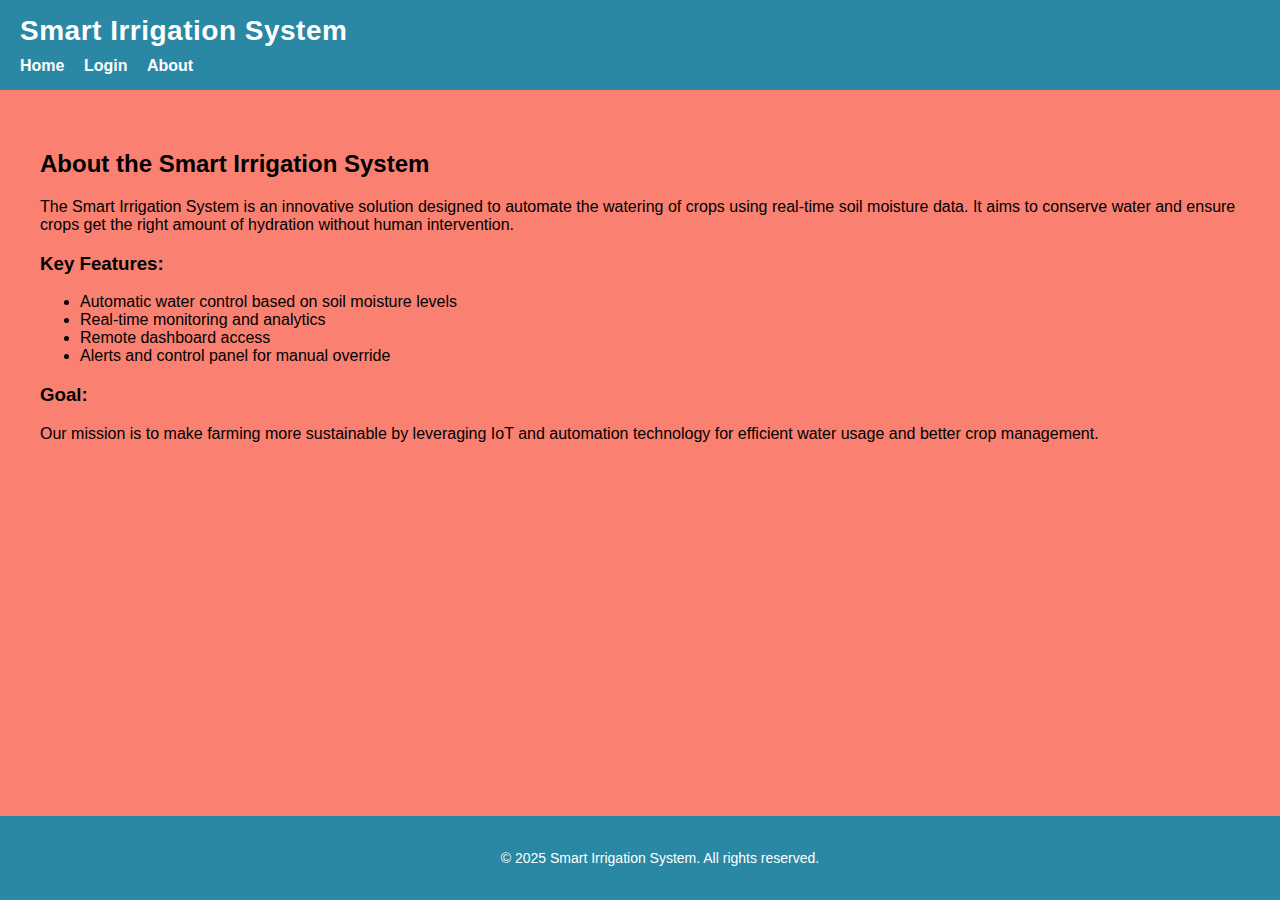
<file: about.html>
<!DOCTYPE html>
<html lang="en">
<head>
  <meta charset="UTF-8" />
  <meta name="viewport" content="width=device-width, initial-scale=1.0"/>
  <title>About - Smart Irrigation System</title>
  <link rel="stylesheet" href="style.css" />
</head>
<body>
  <header>
  <h1>Smart Irrigation System</h1>
  <nav>
    <a href="index.html">Home</a>
    <a href="login.html">Login</a>
    <!-- <a href="dashboard.html">Dashboard</a> -->
    <!-- <a href="profile.html">Profile</a> -->
    <a href="about.html">About</a>
  </nav>
</header>

  <main>
    <section style="padding: 40px;">
      <h2>About the Smart Irrigation System</h2>
      <p>
        The Smart Irrigation System is an innovative solution designed to automate the watering of crops
        using real-time soil moisture data. It aims to conserve water and ensure crops get the right
        amount of hydration without human intervention.
      </p>

      <h3>Key Features:</h3>
      <ul>
        <li>Automatic water control based on soil moisture levels</li>
        <li>Real-time monitoring and analytics</li>
        <li>Remote dashboard access</li>
        <li>Alerts and control panel for manual override</li>
      </ul>

      <h3>Goal:</h3>
      <p>
        Our mission is to make farming more sustainable by leveraging IoT and automation technology for
        efficient water usage and better crop management.
      </p>
    </section>
  </main>

  <footer>
    <p>&copy; 2025 Smart Irrigation System. All rights reserved.</p>
  </footer>

</body>
</html>
</file>
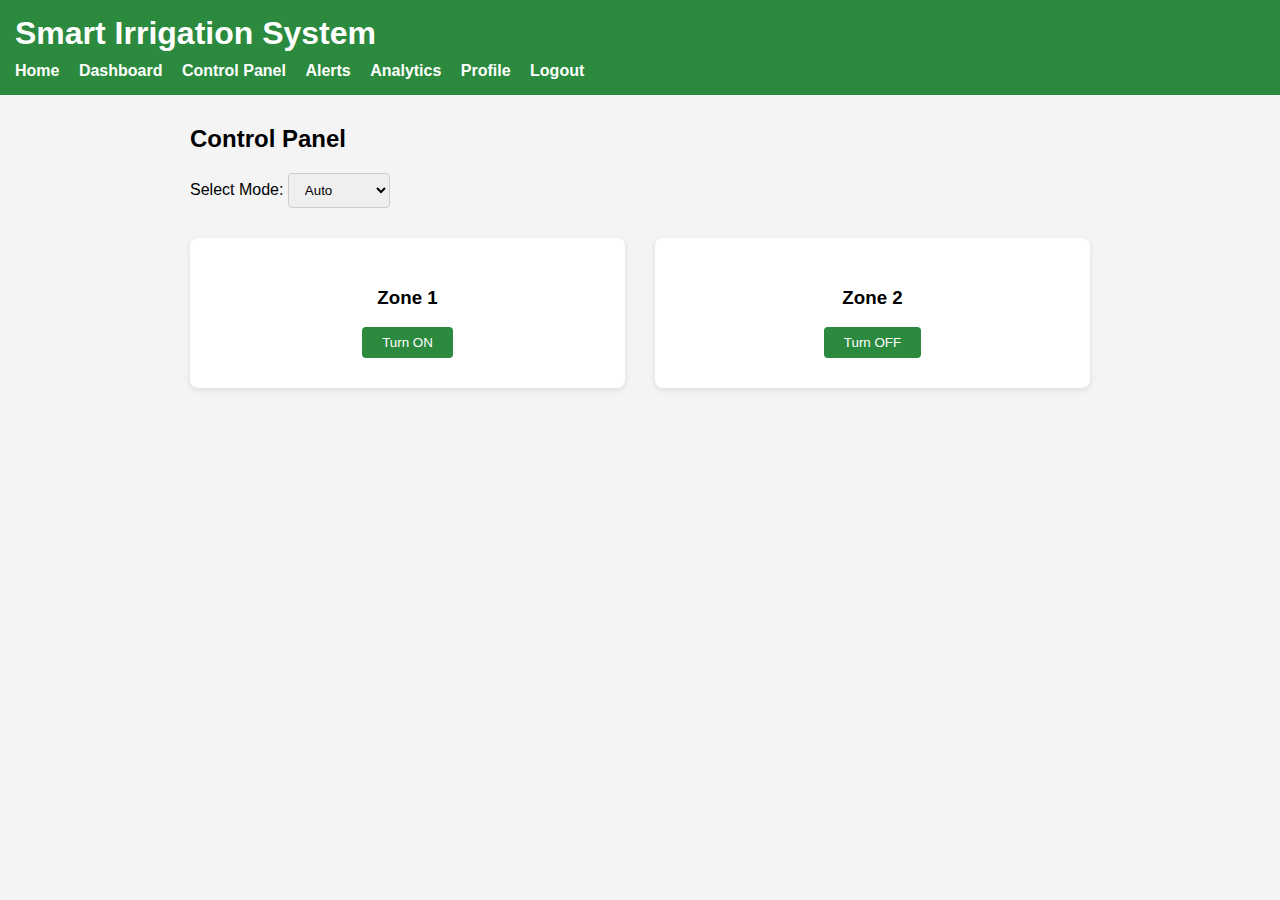
<file: control.html>
<!DOCTYPE html>
<html lang="en">
<head>
  <meta charset="UTF-8">
  <meta name="viewport" content="width=device-width, initial-scale=1.0">
  <title>Control Panel | Smart Irrigation System</title>
  <link rel="stylesheet" href="control.css">
</head>
<body>

  <header>
    <h1>Smart Irrigation System</h1>
    <nav>
      <a href="index.html">Home</a>
      <a href="dashboard.html">Dashboard</a>
      <a href="control.html">Control Panel</a>
      <a href="alerts.html">Alerts</a>
      <a href="analytics.html">Analytics</a>
      <a href="profile.html">Profile</a>
      <a href="login.html">Logout</a>
    </nav>
  </header>

  <div class="container">
    <h2>Control Panel</h2>

    <div class="mode">
      <label for="modeSelect">Select Mode:</label>
      <select id="modeSelect">
        <option value="auto">Auto</option>
        <option value="manual">Manual</option>
        <option value="schedule">Schedule</option>
      </select>
    </div>

    <div class="zones">
      <div class="zone">
        <h3>Zone 1</h3>
        <button>Turn ON</button>
      </div>

      <div class="zone">
        <h3>Zone 2</h3>
        <button>Turn OFF</button>
      </div>
    </div>
  </div>

</body>
</html>
</file>
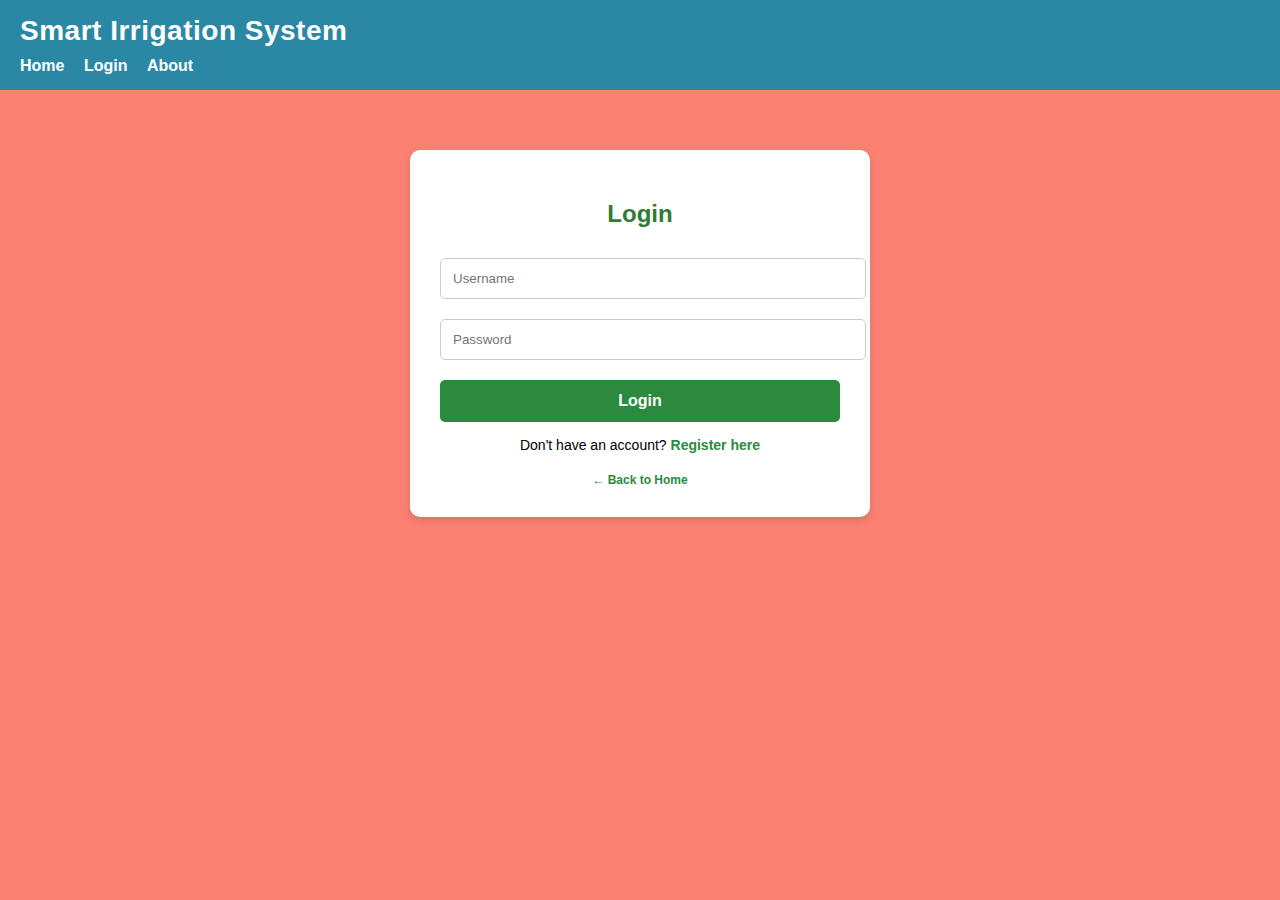
<file: login.html>
<!DOCTYPE html>
<html lang="en">
<head>
  <meta charset="UTF-8">
  <meta name="viewport" content="width=device-width, initial-scale=1.0">
  <title>Profile | Smart Irrigation System</title>
  <link rel="stylesheet" href="login.css">
  <link rel="stylesheet" href="style.css">
</head>
<body>

   <header>
  <h1>Smart Irrigation System</h1>
  <nav>
    <a href="index.html">Home</a>
    <a href="login.html">Login</a>
    <!-- <a href="dashboard.html">Dashboard</a> -->
    <!-- <a href="profile.html">Profile</a> -->
    <a href="about.html">About</a>
  </nav>
</header>

  <div class="login-container">
    <h2>Login</h2>
    <form>
      <input type="text" placeholder="Username" required>
      <input type="password" placeholder="Password" required>
      <button type="submit">Login</button>
    </form>
    <p>Don't have an account?
      <a href="register.html">Register here</a>
    </p>
    <a class="back-home" href="index.html">← Back to Home</a>
  </div>

<script>
  document.querySelector('form').addEventListener('submit', function(event) {
    event.preventDefault();

    const inputUsername = document.querySelector('input[type="text"]').value;
    const inputPassword = document.querySelector('input[type="password"]').value;

    const storedUser = JSON.parse(localStorage.getItem('user'));

    if (!storedUser) {
      alert('No registered user found. Please register first.');
    } else if (inputUsername === storedUser.username && inputPassword === storedUser.password) {
      
      alert('Login successful!');
      window.location.href = 'dashboard.html';
    } else {
      alert('Invalid credentials. Please try again.');
    }
  });
</script>



</body>
</html>
</file>
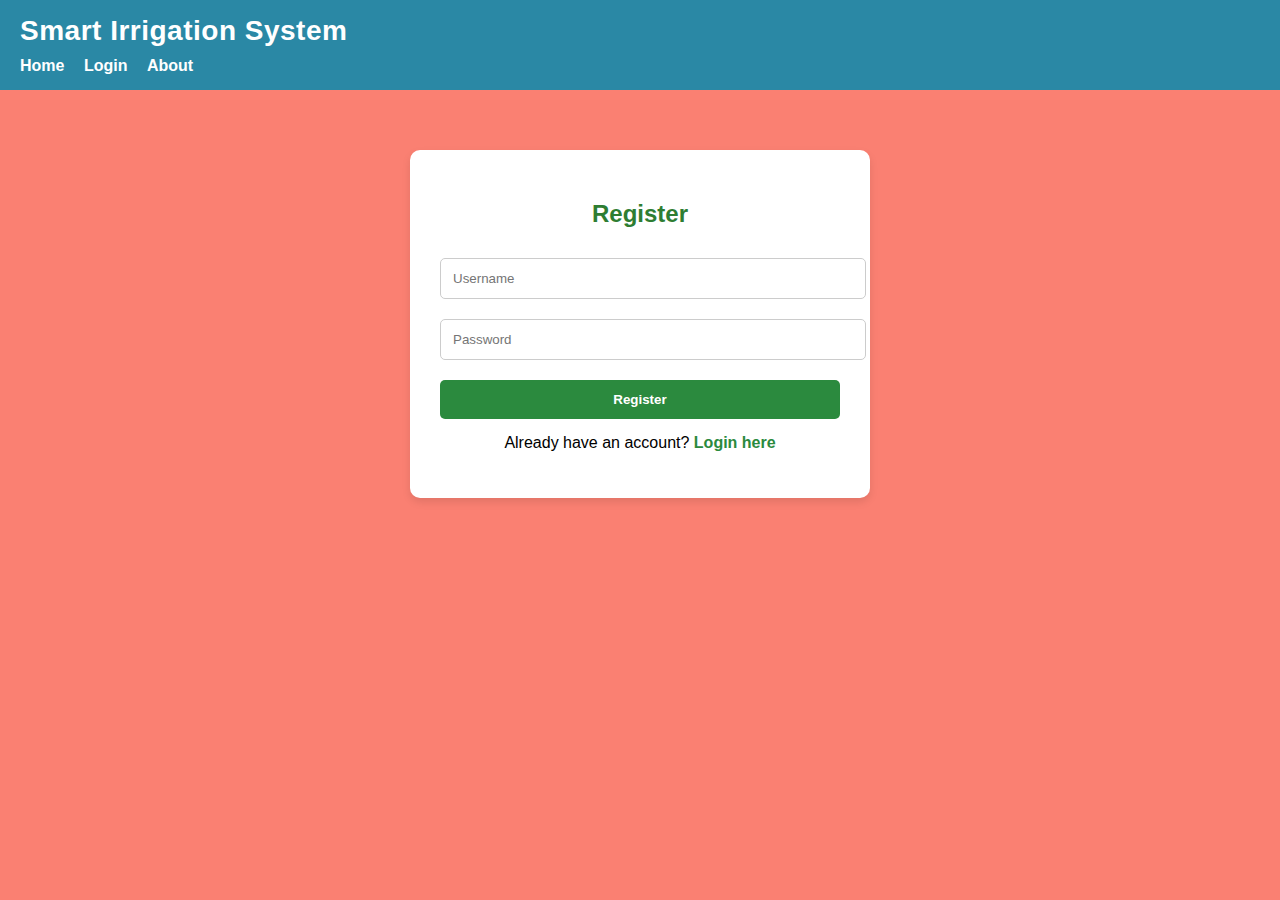
<file: register.html>
<!DOCTYPE html>
<html lang="en">
<head>
  <meta charset="UTF-8" />
  <meta name="viewport" content="width=device-width, initial-scale=1.0"/>
  <title>Register | Smart Irrigation</title>
  <link rel="stylesheet" href="style.css" />
</head>
<body>

  <header>
    <h1>Smart Irrigation System</h1>
    <nav>
      <a href="index.html">Home</a>
      <a href="login.html">Login</a>
      <!-- <a href="dashboard.html">Dashboard</a> -->
      <a href="about.html">About</a>
    </nav>
  </header>

  <div class="login-container">
    <h2>Register</h2>
    <form id="registerForm">
      <input type="text" id="regUsername" placeholder="Username" required>
      <input type="password" id="regPassword" placeholder="Password" required>
      <button type="submit">Register</button>
    </form>
    <p>Already have an account?
      <a href="login.html">Login here</a>
    </p>
  </div>

  <script>
    document.getElementById('registerForm').addEventListener('submit', function(e) {
      e.preventDefault();
      const username = document.getElementById('regUsername').value;
      const password = document.getElementById('regPassword').value;

      // Store in localStorage
      localStorage.setItem('user', JSON.stringify({ username, password }));

      alert('Registration successful! Please login.');
      window.location.href = 'login.html';
    });
  </script>
</body>
</html>
</file>
<file: style.css>
/* Global Styles */
html, body {
  height: 100%;
  width: 100%;
  margin: 0;
  padding: 0;
  font-family: Arial, sans-serif;
  background: salmon;
  color: black;
  display: flex;
  flex-direction: column;
}

/* Main Section */
main {
  flex: 1;
}

/* Header */
header {
  background-color: rgb(42, 136, 165);
  padding: 15px 20px;
  color: #ffffff;
  display: flex;
  flex-direction: column;
  align-items: flex-start;
}

header h1 {
  margin: 0;
  font-size: 28px;     /* Increased size */
  font-weight: 700;    /* Bolder */
  letter-spacing: 0.5px; /* Optional: improves visibility */
}


nav {
  margin-top: 10px;
}

nav a {
  color: #fff;
  margin-right: 15px;
  text-decoration: none;
  font-weight: bold;
}

nav a:hover {
  text-decoration: underline;
}

/* Hero Section */
.hero {
  background: url('farm_bg.jpg') no-repeat center center/cover;
  text-align: center;
  padding: 120px 20px;
  color: #fff;
}

.hero h2 {
  font-size: 36px;
  margin-bottom: 15px;
}

.hero p {
  font-size: 18px;
  margin-bottom: 25px;
}

.hero .btn {
  padding: 12px 24px;
  background-color: #2b8a3e;
  color: white;
  text-decoration: none;
  font-weight: bold;
  border-radius: 5px;
  transition: background 0.3s ease;
}

.hero .btn:hover {
  background-color: #256b32;
}

/* Footer */
footer {
  text-align: center;
  padding: 20px;
  background-color: rgb(42, 136, 165);
  color: white;
  font-size: 14px;
  width: 100%;
}

/* Login / Register Containers */
.login-container,
.register-container {
  max-width: 400px;
  margin: 60px auto;
  background: #ffffff;
  padding: 30px;
  border-radius: 10px;
  box-shadow: 0 4px 8px rgba(0,0,0,0.1);
}

.login-container h2,
.register-container h2 {
  text-align: center;
  color: #2e7d32;
  margin-bottom: 20px;
}

.login-container form input,
.register-container form input {
  width: 100%;
  padding: 12px;
  margin: 10px 0;
  border: 1px solid #ccc;
  border-radius: 5px;
}

.login-container button,
.register-container button {
  width: 100%;
  padding: 12px;
  background: #2b8a3e;
  color: white;
  border: none;
  border-radius: 5px;
  font-weight: bold;
  cursor: pointer;
  margin-top: 10px;
}

.login-container button:hover,
.register-container button:hover {
  background: #256b32;
}

.login-container p,
.register-container p {
  text-align: center;
  margin-top: 15px;
}

.login-container a,
.register-container a {
  color: #2b8a3e;
  text-decoration: none;
  font-weight: bold;
}

.login-container a:hover,
.register-container a:hover {
  text-decoration: underline;
}

.back-home {
  display: block;
  text-align: center;
  margin-top: 20px;
  color: #2b8a3e;
  text-decoration: none;
}

.back-home:hover {
  text-decoration: underline;
}

/* Dashboard Container */
.container {
  max-width: 500px;
  margin: 40px auto;
  background: #ffffff;
  border-radius: 10px;
  padding: 20px;
  box-shadow: 0 4px 8px rgba(0,0,0,0.1);
}

/* Headings */
h1 {
  text-align: center;
  /* color: #2e7d32; */
}

/* Status and Moisture Bar */
.status {
  margin: 20px 0;
}

.moisture-bar {
  background: #ddd;
  border-radius: 20px;
  height: 20px;
  margin: 10px 0;
  overflow: hidden;
}

.moisture-fill {
  height: 100%;
  width: 65%;
  background: #4caf50;
  transition: width 0.3s;
}

/* Controls */
.controls {
  display: flex;
  justify-content: space-between;
  align-items: center;
  margin: 20px 0;
  flex-wrap: wrap;
  gap: 10px;
}

button {
  padding: 10px 20px;
  background: #4caf50;
  border: none;
  color: white;
  border-radius: 5px;
  cursor: pointer;
}

button.off {
  background: #e53935;
}

/* Tips Section */
.tip {
  background: #f1f8e9;
  padding: 10px;
  border-left: 5px solid #8bc34a;
  border-radius: 5px;
  margin-top: 20px;
}

/* Charts */
.chart-section {
  margin-top: 30px;
}

canvas {
  width: 100%;
  max-height: 250px;
}
</file>
<file: control.css>
body {
  margin: 0;
  padding: 0;
  font-family: Arial, sans-serif;
  background: #f4f4f4;
}

header {
  background: #2b8a3e;
  color: #fff;
  padding: 15px;
}

header h1 {
  margin: 0;
}

nav {
  margin-top: 10px;
}

nav a {
  margin-right: 15px;
  color: #fff;
  text-decoration: none;
  font-weight: bold;
}

nav a:hover {
  text-decoration: underline;
}

.container {
  max-width: 900px;
  margin: 30px auto;
  padding: 0 20px;
}

h2 {
  margin-bottom: 20px;
}

.mode {
  margin-bottom: 30px;
}

select {
  padding: 8px 12px;
  border-radius: 4px;
  border: 1px solid #ccc;
}

.zones {
  display: flex;
  gap: 30px;
  flex-wrap: wrap;
}

.zone {
  background: #fff;
  padding: 30px;
  flex: 1 1 250px;
  border-radius: 8px;
  text-align: center;
  box-shadow: 0 2px 6px rgba(0,0,0,0.1);
}

button {
  padding: 8px 20px;
  border: none;
  background: #2b8a3e;
  color: #fff;
  border-radius: 4px;
  cursor: pointer;
}

button:hover {
  background: #236e32;
}
</file>
<file: login.css>
body {
  margin: 0;
  padding: 0;
  background: #f2f2f2;
  font-family: Arial, sans-serif;
}

.login-container {
  background: white;
  max-width: 350px;
  margin: 120px auto;
  padding: 30px 25px;
  border-radius: 8px;
  box-shadow: 0 2px 8px rgba(0,0,0,0.1);
  text-align: center;
}

h2 {
  margin-bottom: 20px;
}

input[type="text"],
input[type="password"] {
  width: 100%;
  padding: 10px;
  margin: 8px 0;
  border: 1px solid #ccc;
  border-radius: 4px;
}

button {
  width: 100%;
  padding: 10px;
  background: #2b8a3e;
  color: white;
  border: none;
  border-radius: 4px;
  cursor: pointer;
  font-size: 16px;
}

button:hover {
  background: #236e32;
}

p {
  margin-top: 15px;
  font-size: 14px;
}

a {
  color: #2b8a3e;
  text-decoration: none;
}

a:hover {
  text-decoration: underline;
}

.back-home {
  display: inline-block;
  margin-top: 10px;
  font-size: 12px;
}
</file>
